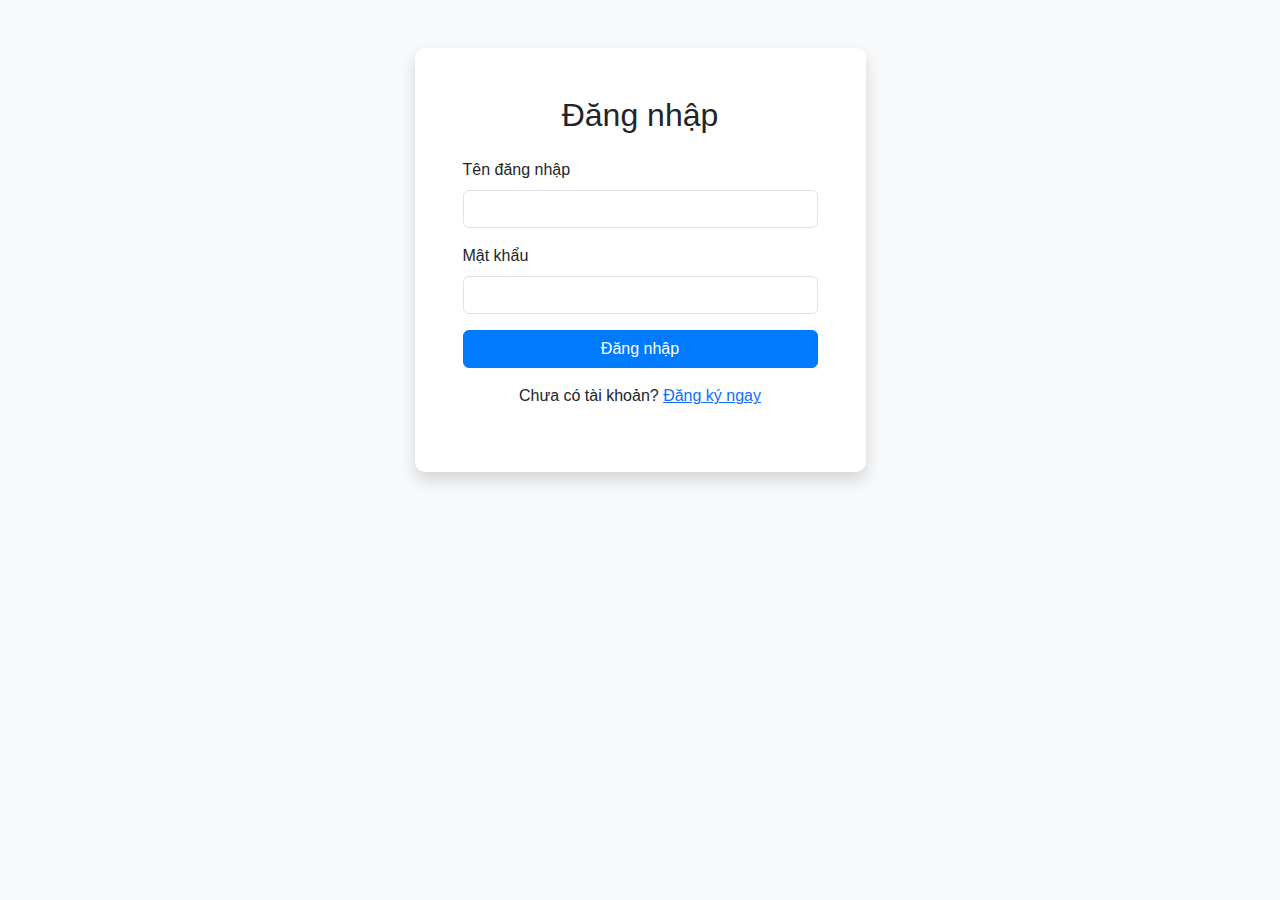
<file: frontend/index.html>
<!DOCTYPE html>
<html lang="vi">

<head>
    <meta charset="UTF-8">
    <meta name="viewport" content="width=device-width, initial-scale=1.0">
    <title>Hệ thống đặt đồ ăn</title>
    <link href="https://cdn.jsdelivr.net/npm/bootstrap@5.3.3/dist/css/bootstrap.min.css" rel="stylesheet">
    <link rel="stylesheet" href="https://cdn.jsdelivr.net/npm/bootstrap-icons@1.11.3/font/bootstrap-icons.min.css">
    <link rel="stylesheet" href="./static/css/style.css">
</head>

<body>
    <nav class="navbar navbar-expand-lg navbar-dark bg-primary">
        <div class="container">
            <a class="navbar-brand" href="index.html">
                <i class="bi bi-cup-hot-fill me-2"></i>
                Đặt Đồ Ăn Nhanh
            </a>
            <button class="navbar-toggler" type="button" data-bs-toggle="collapse" data-bs-target="#navbarNav">
                <span class="navbar-toggler-icon"></span>
            </button>
            <div class="collapse navbar-collapse" id="navbarNav">
                <ul class="navbar-nav me-auto">
                    <li class="nav-item">
                        <a class="nav-link active" href="index.html">Trang chủ</a>
                    </li>
                    <li class="nav-item">
                        <a class="nav-link" href="orders.html">Đơn hàng của tôi</a>
                    </li>
                </ul>
                <div class="d-flex align-items-center" id="userInfo">
                    <span class="text-light me-3 d-none" id="welcomeUser"></span>
                    <a href="cart.html" class="btn btn-outline-light me-2">
                        <i class="bi bi-cart"></i> Giỏ hàng <span id="cartCount" class="badge bg-danger">0</span>
                    </a>
                    <button class="btn btn-outline-light d-none" id="logoutBtn">Đăng xuất</button>
                    <a href="login.html" class="btn btn-outline-light d-none" id="loginBtn">Đăng nhập</a>
                </div>
            </div>
        </div>
    </nav>

    <div class="container mt-4">
        <div id="alert-container"></div>

        <div class="card mb-4">
            <div class="card-body">
                <div class="row align-items-center">
                    <div class="col-md-6">
                        <h1 class="display-6">Đặt đồ ăn trực tuyến</h1>
                        <p class="lead">Giao hàng tận nơi, nhanh chóng và tiện lợi</p>
                    </div>
                    <div class="col-md-6">
                        <form class="d-flex">
                            <input class="form-control me-2" type="search" placeholder="Tìm kiếm món ăn, nhà hàng..."
                                aria-label="Search">
                            <button class="btn btn-primary" type="submit">Tìm kiếm</button>
                        </form>
                    </div>
                </div>
            </div>
        </div>

        <div class="row">
            <div class="col-md-12">
                <h2 class="mb-4">Danh sách chi nhánh nhà hàng</h2>
                <div class="row" id="branches-container">
                    <!-- Danh sách chi nhánh sẽ được hiển thị ở đây -->
                    <div class="text-center p-5">
                        <div class="spinner-border text-primary" role="status">
                            <span class="visually-hidden">Đang tải...</span>
                        </div>
                    </div>
                </div>
            </div>
        </div>
    </div>

    <footer class="bg-light py-4 mt-5">
        <div class="container">
            <div class="row">
                <div class="col-md-6">
                    <h5>Đặt Đồ Ăn Nhanh</h5>
                    <p>Hệ thống đặt đồ ăn trực tuyến với nhiều chi nhánh trên toàn quốc.</p>
                </div>
                <div class="col-md-3">
                    <h5>Liên kết</h5>
                    <ul class="list-unstyled">
                        <li><a href="index.html">Trang chủ</a></li>
                        <li><a href="orders.html">Đơn hàng của tôi</a></li>
                        <li><a href="#">Về chúng tôi</a></li>
                        <li><a href="#">Liên hệ</a></li>
                    </ul>
                </div>
                <div class="col-md-3">
                    <h5>Liên hệ</h5>
                    <address>
                        <p><i class="bi bi-geo-alt"></i> 123 Đường ABC, Quận 1, TP. Hồ Chí Minh</p>
                        <p><i class="bi bi-telephone"></i> (028) 1234 5678</p>
                        <p><i class="bi bi-envelope"></i> info@datdoannhanh.vn</p>
                    </address>
                </div>
            </div>
            <hr>
            <div class="text-center">
                <p class="mb-0">&copy; 2025 Đặt Đồ Ăn Nhanh. Tất cả quyền được bảo lưu.</p>
            </div>
        </div>
    </footer>

    <script src="https://cdn.jsdelivr.net/npm/bootstrap@5.3.3/dist/js/bootstrap.bundle.min.js"></script>
    <script src="./static/js/auth.js"></script>
    <script src="./static/js/cart.js"></script>
    <script src="./static/js/index.js"></script>
</body>

</html>
</file>
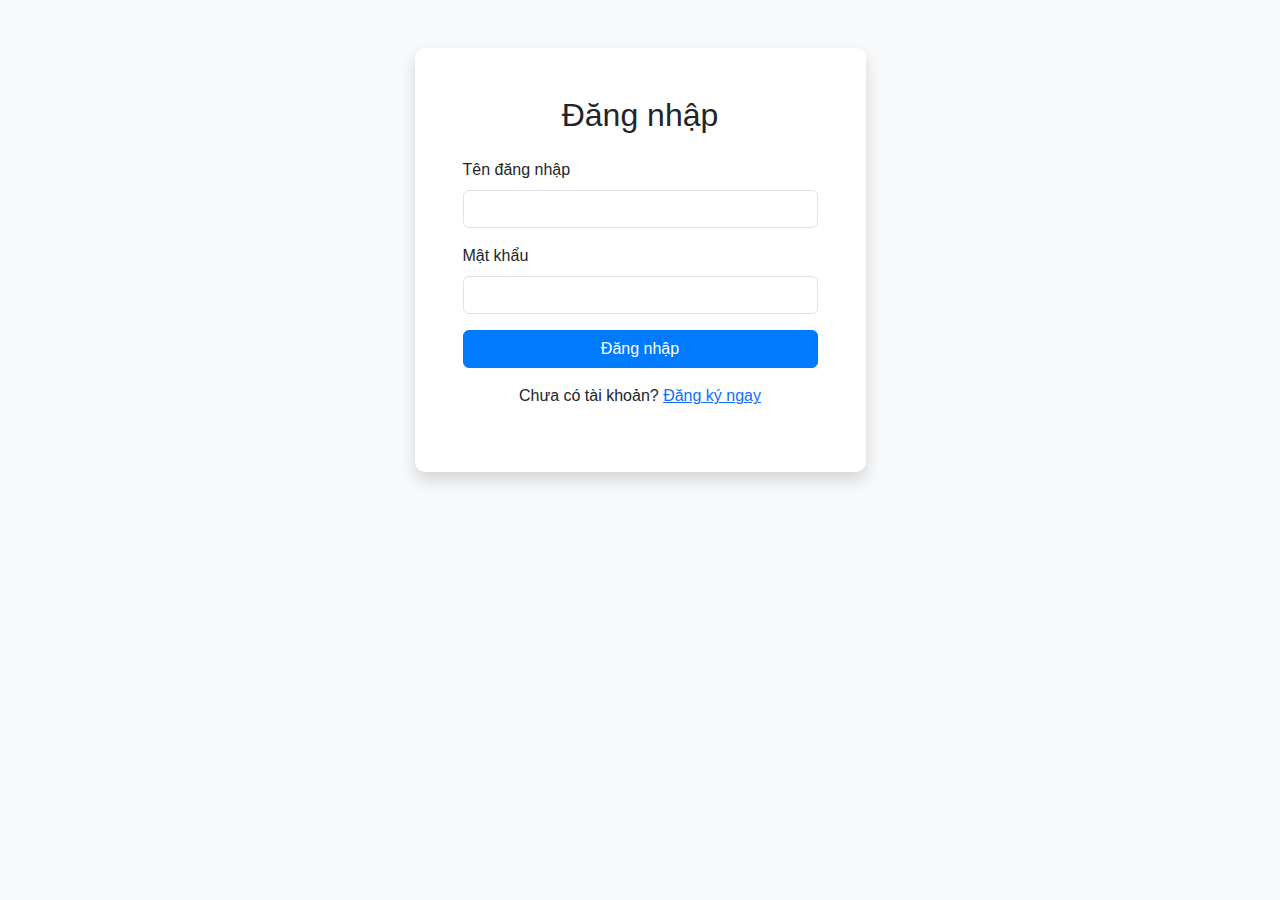
<file: frontend/admin-dashboard.html>
<!DOCTYPE html>
<html lang="vi">

<head>
    <meta charset="UTF-8">
    <meta name="viewport" content="width=device-width, initial-scale=1.0">
    <title>Quản trị hệ thống - Hệ thống đặt đồ ăn</title>
    <link href="https://cdn.jsdelivr.net/npm/bootstrap@5.3.3/dist/css/bootstrap.min.css" rel="stylesheet">
    <link rel="stylesheet" href="https://cdn.jsdelivr.net/npm/bootstrap-icons@1.11.3/font/bootstrap-icons.min.css">
    <link rel="stylesheet" href="./static/css/style.css">
</head>

<body>
    <nav class="navbar navbar-expand-lg navbar-dark bg-primary">
        <div class="container">
            <a class="navbar-brand" href="admin-dashboard.html">
                <i class="bi bi-cup-hot-fill me-2"></i>
                Hệ thống đặt đồ ăn - Quản trị
            </a>
            <button class="navbar-toggler" type="button" data-bs-toggle="collapse" data-bs-target="#navbarNav">
                <span class="navbar-toggler-icon"></span>
            </button>
            <div class="collapse navbar-collapse" id="navbarNav">
                <ul class="navbar-nav me-auto">
                    <li class="nav-item">
                        <a class="nav-link active" href="admin-dashboard.html">Tổng quan</a>
                    </li>
                    <li class="nav-item">
                        <a class="nav-link" href="admin-users.html">Quản lý người dùng</a>
                    </li>
                    <li class="nav-item">
                        <a class="nav-link" href="admin-restaurants.html">Quản lý nhà hàng</a>
                    </li>
                </ul>
                <div class="d-flex align-items-center" id="userInfo">
                    <span class="text-light me-3 d-none" id="welcomeUser"></span>
                    <button class="btn btn-outline-light d-none" id="logoutBtn">Đăng xuất</button>
                    <a href="login.html" class="btn btn-outline-light d-none" id="loginBtn">Đăng nhập</a>
                </div>
            </div>
        </div>
    </nav>

    <div class="container mt-4">
        <div id="alert-container"></div>

        <div class="row mb-4">
            <div class="col-md-12">
                <h2>Quản trị hệ thống</h2>
            </div>
        </div>

        <!-- Thống kê nhanh -->
        <div class="row mb-4">
            <div class="col-md-3">
                <div class="card text-white bg-primary mb-3">
                    <div class="card-body">
                        <h5 class="card-title">Tổng số người dùng</h5>
                        <p class="card-text display-4" id="user-count">0</p>
                    </div>
                </div>
            </div>
            <div class="col-md-3">
                <div class="card text-white bg-success mb-3">
                    <div class="card-body">
                        <h5 class="card-title">Người dùng mới</h5>
                        <p class="card-text display-4" id="new-user-count">0</p>
                    </div>
                </div>
            </div>
            <div class="col-md-3">
                <div class="card text-white bg-info mb-3">
                    <div class="card-body">
                        <h5 class="card-title">Tổng số nhà hàng</h5>
                        <p class="card-text display-4" id="restaurant-count">0</p>
                    </div>
                </div>
            </div>
            <div class="col-md-3">
                <div class="card text-white bg-warning mb-3">
                    <div class="card-body">
                        <h5 class="card-title">Tài khoản chờ duyệt</h5>
                        <p class="card-text display-4" id="pending-count">0</p>
                    </div>
                </div>
            </div>
        </div>

        <!-- Danh sách người dùng cần kích hoạt -->
        <div class="row">
            <div class="col-md-12">
                <div class="card mb-4">
                    <div class="card-header bg-white">
                        <h4>Tài khoản chờ kích hoạt</h4>
                    </div>
                    <div class="card-body">
                        <div id="pending-users-container">
                            <div class="text-center py-5">
                                <div class="spinner-border text-primary" role="status">
                                    <span class="visually-hidden">Đang tải...</span>
                                </div>
                                <p class="mt-3">Đang tải danh sách người dùng...</p>
                            </div>
                        </div>
                    </div>
                </div>
            </div>
        </div>
    </div>

    <script src="https://cdn.jsdelivr.net/npm/bootstrap@5.3.3/dist/js/bootstrap.bundle.min.js"></script>
    <script src="./static/js/auth.js"></script>
    <script src="./static/js/admin-dashboard.js"></script>
</body>

</html>
</file>
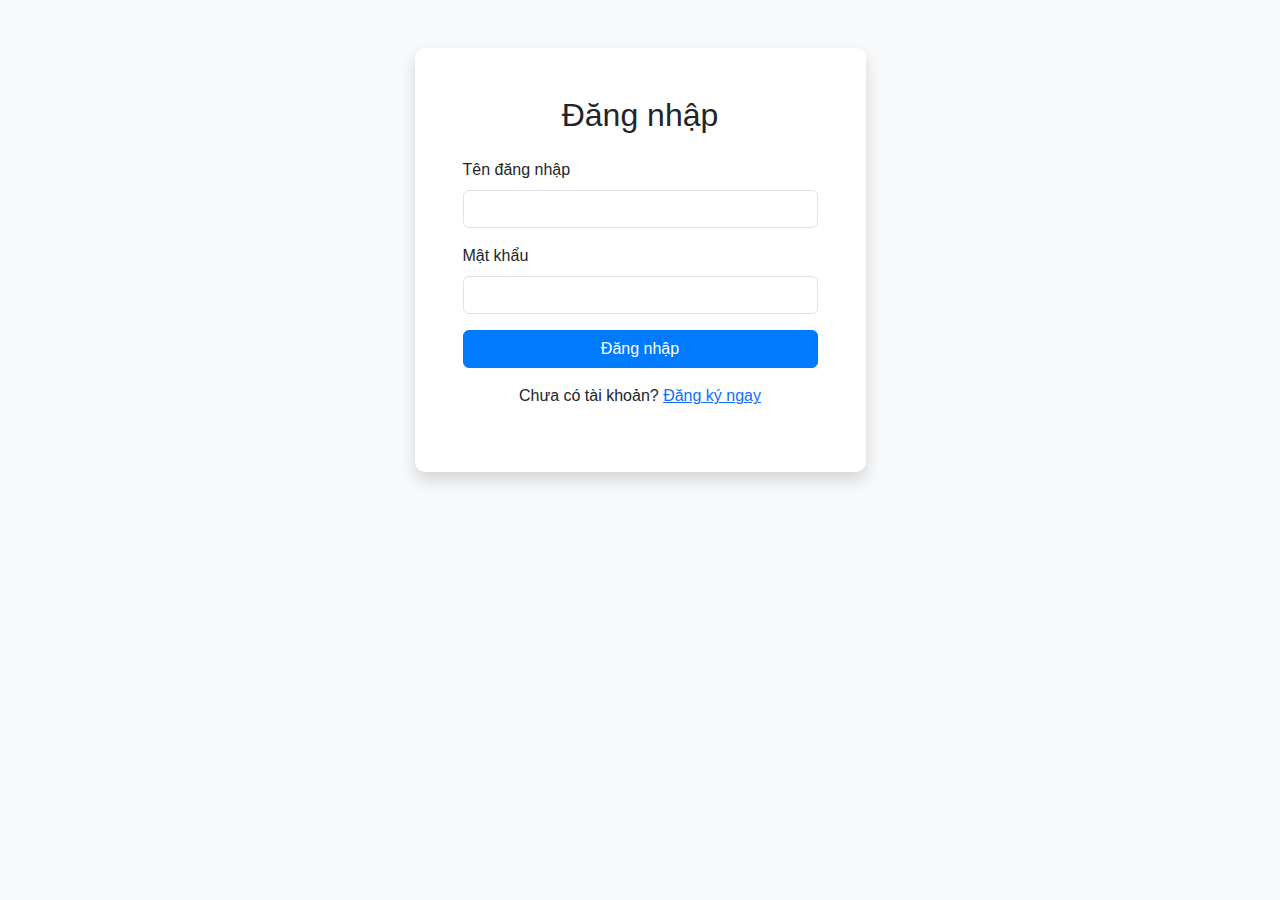
<file: frontend/kitchen-dashboard.html>
<!DOCTYPE html>
<html lang="vi">

<head>
    <meta charset="UTF-8">
    <meta name="viewport" content="width=device-width, initial-scale=1.0">
    <title>Quản lý đơn hàng - Nhà bếp</title>
    <link href="https://cdn.jsdelivr.net/npm/bootstrap@5.3.3/dist/css/bootstrap.min.css" rel="stylesheet">
    <link rel="stylesheet" href="https://cdn.jsdelivr.net/npm/bootstrap-icons@1.11.3/font/bootstrap-icons.min.css">
    <link rel="stylesheet" href="./static/css/style.css">
</head>

<body>
    <nav class="navbar navbar-expand-lg navbar-dark bg-primary">
        <div class="container">
            <a class="navbar-brand" href="kitchen-dashboard.html">
                <i class="bi bi-cup-hot-fill me-2"></i>
                Đặt Đồ Ăn Nhanh - Nhà bếp
            </a>
            <button class="navbar-toggler" type="button" data-bs-toggle="collapse" data-bs-target="#navbarNav">
                <span class="navbar-toggler-icon"></span>
            </button>
            <div class="collapse navbar-collapse" id="navbarNav">
                <ul class="navbar-nav me-auto">
                    <li class="nav-item">
                        <a class="nav-link active" href="kitchen-dashboard.html">Đơn hàng chờ xử lý</a>
                    </li>
                    <li class="nav-item">
                        <a class="nav-link" href="kitchen-completed.html">Đơn hàng đã hoàn thành</a>
                    </li>
                </ul>
                <div class="d-flex align-items-center" id="userInfo">
                    <span class="text-light me-3 d-none" id="welcomeUser"></span>
                    <button class="btn btn-outline-light d-none" id="logoutBtn">Đăng xuất</button>
                    <a href="login.html" class="btn btn-outline-light d-none" id="loginBtn">Đăng nhập</a>
                </div>
            </div>
        </div>
    </nav>

    <div class="container mt-4">
        <div id="alert-container"></div>

        <div class="row mb-4">
            <div class="col-md-12">
                <h2>Đơn hàng đang chờ xử lý</h2>
            </div>
        </div>

        <div class="row">
            <div class="col-md-12">
                <!-- Tab navigation -->
                <ul class="nav nav-tabs mb-4" id="kitchen-tabs" role="tablist">
                    <li class="nav-item" role="presentation">
                        <button class="nav-link active" id="pending-tab" data-bs-toggle="tab" data-bs-target="#pending"
                            type="button" role="tab" aria-controls="pending" aria-selected="true">
                            Chờ xử lý <span class="badge bg-warning ms-1" id="pending-count">0</span>
                        </button>
                    </li>
                    <li class="nav-item" role="presentation">
                        <button class="nav-link" id="preparing-tab" data-bs-toggle="tab" data-bs-target="#preparing"
                            type="button" role="tab" aria-controls="preparing" aria-selected="false">
                            Đang chuẩn bị <span class="badge bg-info ms-1" id="preparing-count">0</span>
                        </button>
                    </li>
                </ul>

                <!-- Tab content -->
                <div class="tab-content" id="kitchen-tabs-content">
                    <!-- Đơn hàng chờ xử lý -->
                    <div class="tab-pane fade show active" id="pending" role="tabpanel" aria-labelledby="pending-tab">
                        <div id="pending-orders-container">
                            <div class="text-center py-5">
                                <div class="spinner-border text-primary" role="status">
                                    <span class="visually-hidden">Đang tải...</span>
                                </div>
                                <p class="mt-3">Đang tải danh sách đơn hàng...</p>
                            </div>
                        </div>
                    </div>

                    <!-- Đơn hàng đang chuẩn bị -->
                    <div class="tab-pane fade" id="preparing" role="tabpanel" aria-labelledby="preparing-tab">
                        <div id="preparing-orders-container">
                            <div class="text-center py-5">
                                <div class="spinner-border text-primary" role="status">
                                    <span class="visually-hidden">Đang tải...</span>
                                </div>
                                <p class="mt-3">Đang tải danh sách đơn hàng...</p>
                            </div>
                        </div>
                    </div>
                </div>
            </div>
        </div>
    </div>

    <script src="https://cdn.jsdelivr.net/npm/bootstrap@5.3.3/dist/js/bootstrap.bundle.min.js"></script>
    <script src="./static/js/auth.js"></script>
    <script src="./static/js/kitchen-dashboard.js"></script>
</body>

</html>
</file>
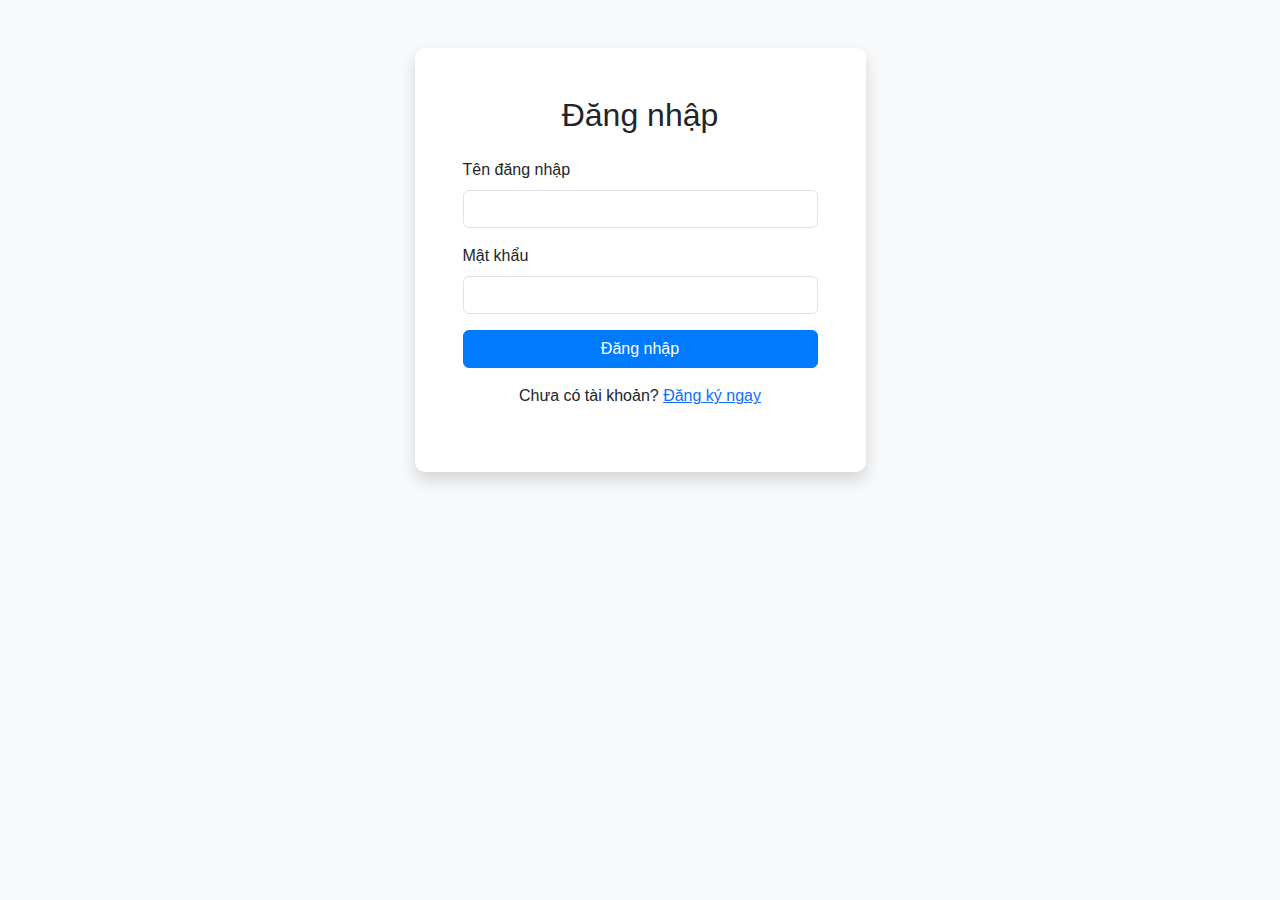
<file: frontend/login.html>
<!DOCTYPE html>
<html lang="vi">

<head>
    <meta charset="UTF-8">
    <meta name="viewport" content="width=device-width, initial-scale=1.0">
    <title>Đăng nhập - Hệ thống đặt đồ ăn</title>
    <link href="https://cdn.jsdelivr.net/npm/bootstrap@5.3.3/dist/css/bootstrap.min.css" rel="stylesheet">
    <link rel="stylesheet" href="./static/css/style.css">
</head>

<body class="bg-light">
    <div class="container">
        <div class="row justify-content-center mt-5">
            <div class="col-md-6 col-lg-5">
                <div class="card shadow">
                    <div class="card-body p-5">
                        <h2 class="text-center mb-4">Đăng nhập</h2>
                        <div id="alert-container"></div>
                        <form id="login-form">
                            <div class="mb-3">
                                <label for="username" class="form-label">Tên đăng nhập</label>
                                <input type="text" class="form-control" id="username" required>
                            </div>
                            <div class="mb-3">
                                <label for="password" class="form-label">Mật khẩu</label>
                                <input type="password" class="form-control" id="password" required>
                            </div>
                            <div class="d-grid gap-2">
                                <button type="submit" class="btn btn-primary">Đăng nhập</button>
                            </div>
                        </form>
                        <div class="text-center mt-3">
                            <p>Chưa có tài khoản? <a href="register.html">Đăng ký ngay</a></p>
                        </div>
                    </div>
                </div>
            </div>
        </div>
    </div>

    <script src="https://cdn.jsdelivr.net/npm/bootstrap@5.3.3/dist/js/bootstrap.bundle.min.js"></script>
    <script src="./static/js/login.js"></script>
</body>

</html>
</file>
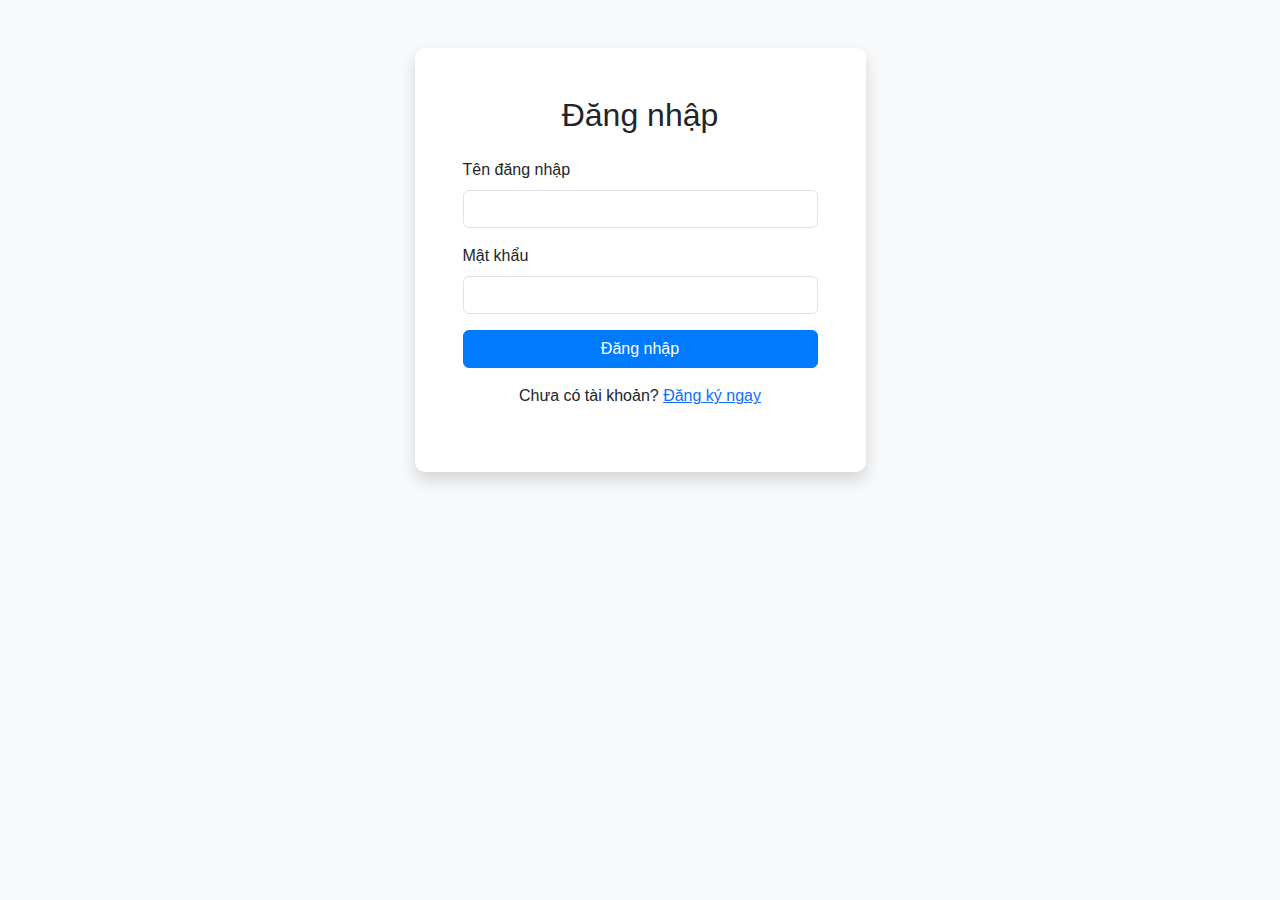
<file: frontend/owner-dashboard.html>
<!DOCTYPE html>
<html lang="vi">

<head>
    <meta charset="UTF-8">
    <meta name="viewport" content="width=device-width, initial-scale=1.0">
    <title>Quản lý nhà hàng - Hệ thống đặt đồ ăn</title>
    <link href="https://cdn.jsdelivr.net/npm/bootstrap@5.3.3/dist/css/bootstrap.min.css" rel="stylesheet">
    <link rel="stylesheet" href="https://cdn.jsdelivr.net/npm/bootstrap-icons@1.11.3/font/bootstrap-icons.min.css">
    <link rel="stylesheet" href="./static/css/style.css">
</head>

<body>
    <nav class="navbar navbar-expand-lg navbar-dark bg-primary">
        <div class="container">
            <a class="navbar-brand" href="owner-dashboard.html">
                <i class="bi bi-cup-hot-fill me-2"></i>
                Đặt Đồ Ăn Nhanh - Quản lý
            </a>
            <button class="navbar-toggler" type="button" data-bs-toggle="collapse" data-bs-target="#navbarNav">
                <span class="navbar-toggler-icon"></span>
            </button>
            <div class="collapse navbar-collapse" id="navbarNav">
                <ul class="navbar-nav me-auto">
                    <li class="nav-item">
                        <a class="nav-link active" href="owner-dashboard.html">Tổng quan</a>
                    </li>
                    <li class="nav-item">
                        <a class="nav-link" href="owner-menu.html">Quản lý thực đơn</a>
                    </li>
                    <li class="nav-item">
                        <a class="nav-link" href="owner-branches.html">Chi nhánh</a>
                    </li>
                    <li class="nav-item">
                        <a class="nav-link" href="owner-staff.html">Nhân viên</a>
                    </li>
                </ul>
                <div class="d-flex align-items-center" id="userInfo">
                    <span class="text-light me-3 d-none" id="welcomeUser"></span>
                    <button class="btn btn-outline-light d-none" id="logoutBtn">Đăng xuất</button>
                    <a href="login.html" class="btn btn-outline-light d-none" id="loginBtn">Đăng nhập</a>
                </div>
            </div>
        </div>
    </nav>

    <div class="container mt-4">
        <div id="alert-container"></div>

        <div class="row mb-4">
            <div class="col-md-12">
                <h2>Tổng quan nhà hàng</h2>
            </div>
        </div>

        <!-- Thống kê nhanh -->
        <div class="row mb-4">
            <div class="col-md-3">
                <div class="card text-white bg-primary mb-3">
                    <div class="card-body">
                        <h5 class="card-title">Đơn hàng hôm nay</h5>
                        <p class="card-text display-4" id="today-orders">0</p>
                    </div>
                </div>
            </div>
            <div class="col-md-3">
                <div class="card text-white bg-success mb-3">
                    <div class="card-body">
                        <h5 class="card-title">Doanh thu hôm nay</h5>
                        <p class="card-text display-4" id="today-revenue">0₫</p>
                    </div>
                </div>
            </div>
            <div class="col-md-3">
                <div class="card text-white bg-info mb-3">
                    <div class="card-body">
                        <h5 class="card-title">Số lượng chi nhánh</h5>
                        <p class="card-text display-4" id="branch-count">0</p>
                    </div>
                </div>
            </div>
            <div class="col-md-3">
                <div class="card text-white bg-warning mb-3">
                    <div class="card-body">
                        <h5 class="card-title">Món ăn đang bán</h5>
                        <p class="card-text display-4" id="menu-count">0</p>
                    </div>
                </div>
            </div>
        </div>

        <!-- Đơn hàng mới nhất -->
        <div class="row">
            <div class="col-md-12">
                <div class="card mb-4">
                    <div class="card-header bg-white">
                        <h4>Đơn hàng mới nhất</h4>
                    </div>
                    <div class="card-body">
                        <div class="table-responsive">
                            <table class="table table-hover">
                                <thead>
                                    <tr>
                                        <th>Mã đơn</th>
                                        <th>Chi nhánh</th>
                                        <th>Thời gian</th>
                                        <th>Trạng thái</th>
                                        <th>Tổng tiền</th>
                                        <th>Thao tác</th>
                                    </tr>
                                </thead>
                                <tbody id="recent-orders">
                                    <tr>
                                        <td colspan="6" class="text-center">Đang tải dữ liệu...</td>
                                    </tr>
                                </tbody>
                            </table>
                        </div>
                    </div>
                </div>
            </div>
        </div>
    </div>

    <script src="https://cdn.jsdelivr.net/npm/bootstrap@5.3.3/dist/js/bootstrap.bundle.min.js"></script>
    <script src="./static/js/auth.js"></script>
    <script src="./static/js/owner-dashboard.js"></script>
</body>

</html>
</file>
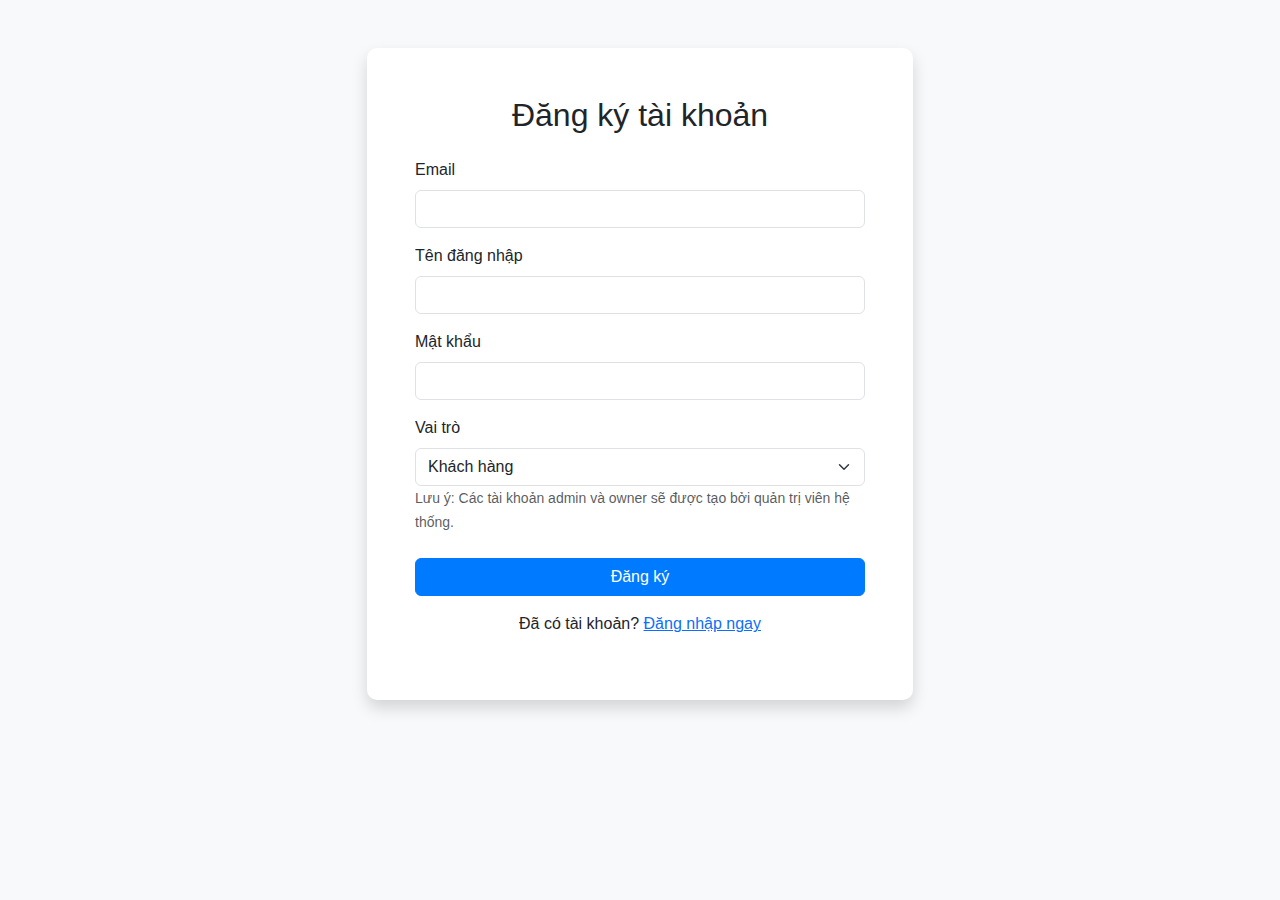
<file: frontend/register.html>
<!DOCTYPE html>
<html lang="vi">

<head>
    <meta charset="UTF-8">
    <meta name="viewport" content="width=device-width, initial-scale=1.0">
    <title>Đăng ký - Hệ thống đặt đồ ăn</title>
    <link href="https://cdn.jsdelivr.net/npm/bootstrap@5.3.3/dist/css/bootstrap.min.css" rel="stylesheet">
    <link rel="stylesheet" href="./static/css/style.css">
</head>

<body class="bg-light">
    <div class="container">
        <div class="row justify-content-center mt-5 mb-5">
            <div class="col-md-8 col-lg-6">
                <div class="card shadow">
                    <div class="card-body p-5">
                        <h2 class="text-center mb-4">Đăng ký tài khoản</h2>
                        <div id="alert-container"></div>
                        <form id="register-form">
                            <div class="mb-3">
                                <label for="email" class="form-label">Email</label>
                                <input type="email" class="form-control" id="email" required>
                            </div>
                            <div class="mb-3">
                                <label for="username" class="form-label">Tên đăng nhập</label>
                                <input type="text" class="form-control" id="username" required>
                            </div>
                            <div class="mb-3">
                                <label for="password" class="form-label">Mật khẩu</label>
                                <input type="password" class="form-control" id="password" required>
                            </div>
                            <div class="mb-3">
                                <label for="role" class="form-label">Vai trò</label>
                                <select class="form-select" id="role" required>
                                    <option value="customer">Khách hàng</option>
                                    <option value="driver">Tài xế</option>
                                    <option value="kitchen_staff">Nhân viên nhà bếp</option>
                                </select>
                                <small class="form-text text-muted">Lưu ý: Các tài khoản admin và owner sẽ được tạo bởi
                                    quản trị viên hệ thống.</small>
                            </div>
                            <div class="d-grid gap-2 mt-4">
                                <button type="submit" class="btn btn-primary">Đăng ký</button>
                            </div>
                        </form>
                        <div class="text-center mt-3">
                            <p>Đã có tài khoản? <a href="login.html">Đăng nhập ngay</a></p>
                        </div>
                    </div>
                </div>
            </div>
        </div>
    </div>

    <script src="https://cdn.jsdelivr.net/npm/bootstrap@5.3.3/dist/js/bootstrap.bundle.min.js"></script>
    <script src="./static/js/register.js"></script>
</body>

</html>
</file>
<file: frontend/static/css/style.css>
body {
    font-family: 'Segoe UI', Tahoma, Geneva, Verdana, sans-serif;
    background-color: #f8f9fa;
}

.card {
    border-radius: 10px;
    border: none;
}

.btn-primary {
    background-color: #007bff;
    border-color: #007bff;
}

.btn-primary:hover {
    background-color: #0069d9;
    border-color: #0062cc;
}
</file>
